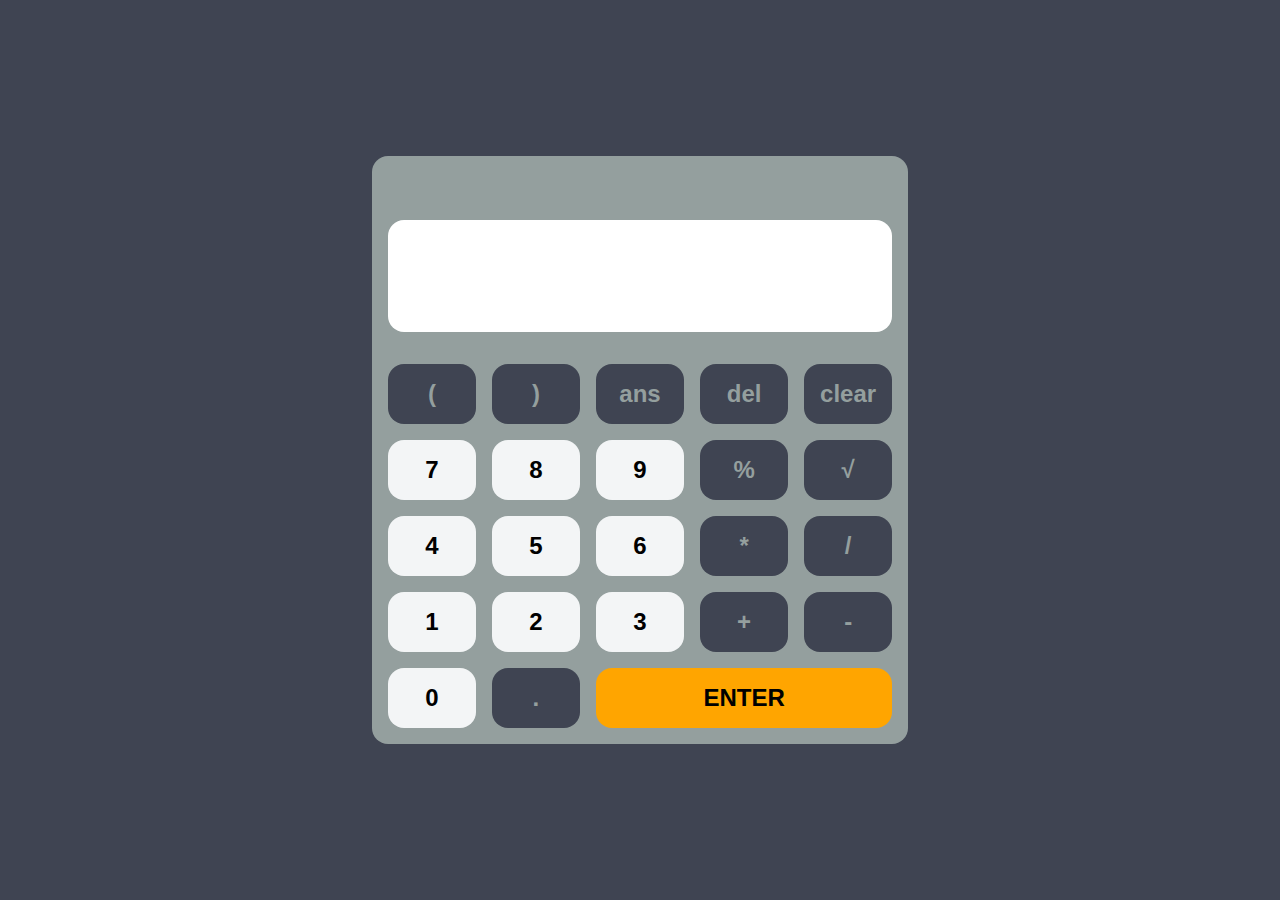
<file: calculator/index.html>
<!DOCTYPE html>
<html lang="en">

<head>
    <meta charset="UTF-8">
    <meta name="viewport" content="width=device-width, initial-scale=1.0">
    <title>Calculator</title>
    <link rel="stylesheet" href="styles.css">
</head>

<body>

    <div class="calculator">
        <div class="screen">
            <p id="expression"></p>
            <p id="result"></p>
        </div>

        <div class="buttons">
            <div class="btn symbol">(</div>
            <div class="btn symbol">)</div>
            <div class="symbol" id="ans">ans</div>
            <div class="symbol" id="del">del</div>
            <div class="btn symbol" id="clear">clear</div>

            <div class="btn number">7</div>
            <div class="btn number">8</div>
            <div class="btn number">9</div>
            <div class="btn symbol">%</div>
            <div class="btn symbol">√</div>

            <div class="btn number">4</div>
            <div class="btn number">5</div>
            <div class="btn number">6</div>
            <div class="btn symbol">*</div>
            <div class="btn symbol">/</div>

            <div class="btn number">1</div>
            <div class="btn number">2</div>
            <div class="btn number">3</div>
            <div class="btn symbol">+</div>
            <div class="btn symbol">-</div>

            <div class="btn number">0</div>
            <div class="btn symbol">.</div>
            <div class="enter" id="enter">ENTER</div>

        </div>
    </div>

    <script src="index.js"></script>
</body>

</html>
</file>
<file: calculator/styles.css>
* {
    margin: 0;
    padding: 0;
    box-sizing: border-box;
    font-family: 'Poppins', sans-serif;
}

body {
    height: 100vh;
    display: flex;
    flex-direction: column;
    justify-content: center;
    align-items: center;
    background-color: #3f4452;
}

.calculator {
    display: flex;
    flex-direction: column;
    gap: 1rem;
    padding: 1rem;
    border-radius: 1rem;
    background-color: #949f9e;
}

.btn, .enter, #del, #ans {
    border: none;
    border-radius: 1rem;
    padding: 1rem;
    font-size: 1.5rem;
    font-weight: bold;
    cursor: pointer;
    text-align: center;
}


.screen { 
    margin-block: 3rem 1rem;
    background-color: #fff;
    height: 7rem;
    max-width: 100%;
    padding: 1rem;
    border-radius: 1rem;
    flex-direction: column;
    text-align: right;
    font-size: 2rem;
    font-weight: bold;
    color: #3f4452;
    overflow:auto;
}

.buttons {
    display: grid;
    grid-template-columns: repeat(5, 1fr);
    gap: 1rem;

}

.symbol {
    background: #3f4452;
    color: #949f9e;
}

.number {
    background: #f3f5f6;
}

.enter {
    grid-column: span 3;
    background: orange;
}
</file>
